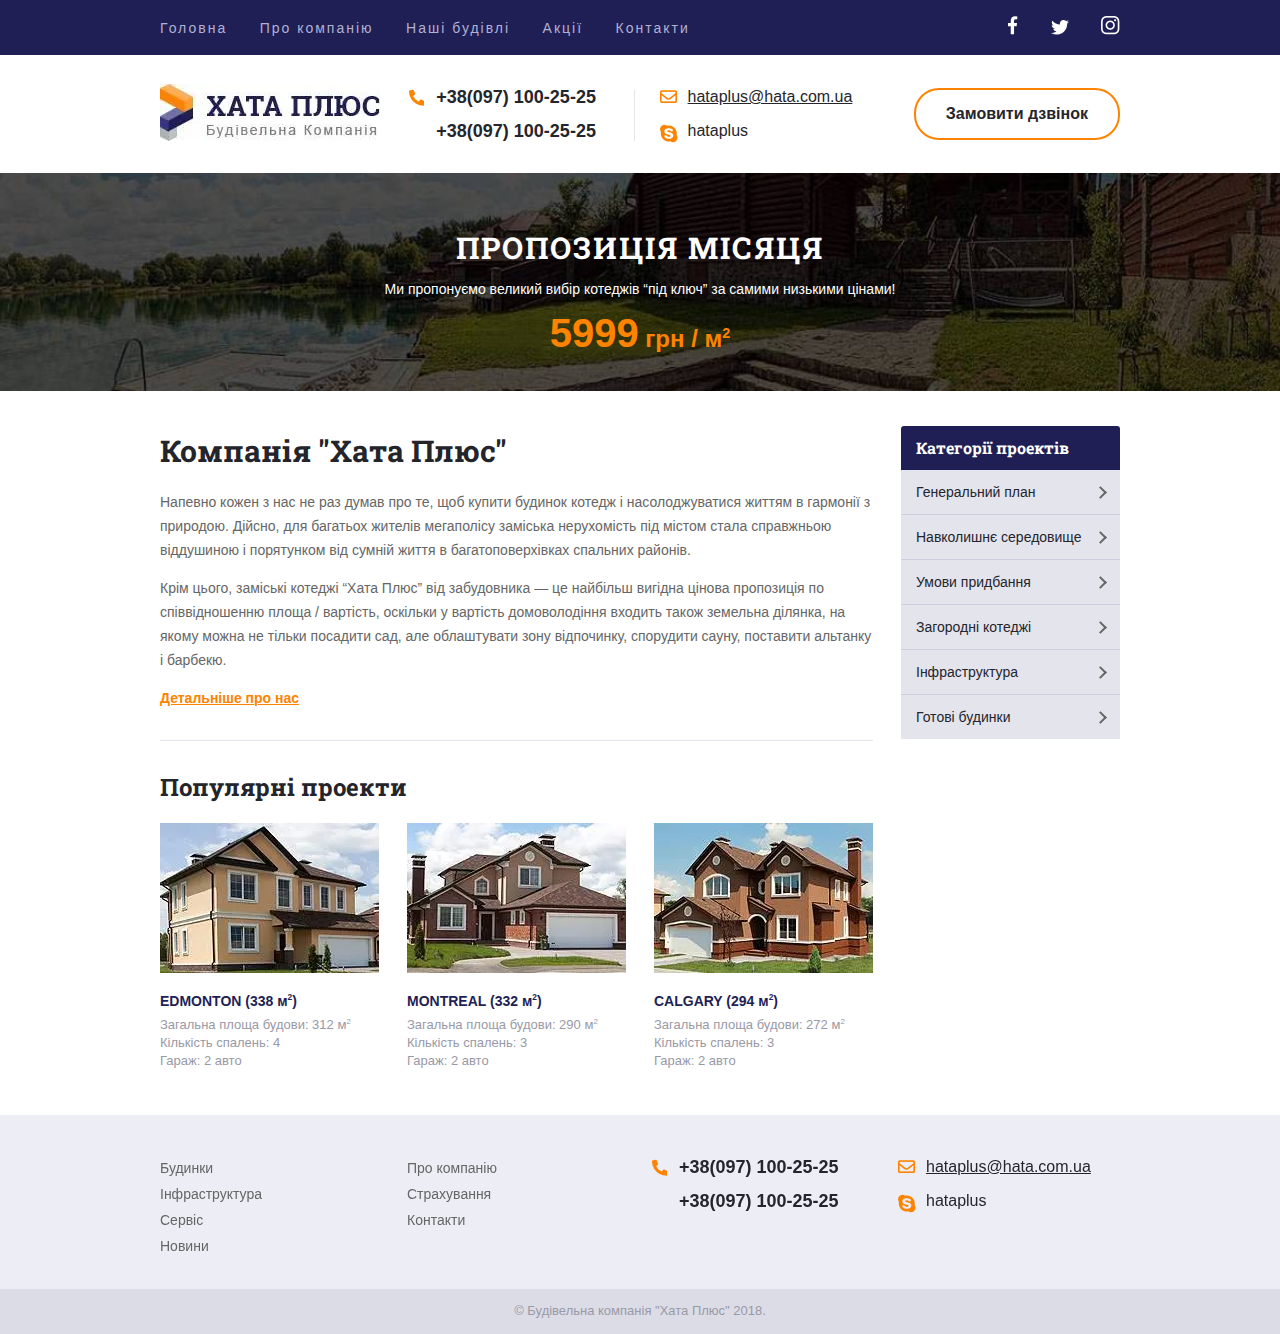
<file: index.html>
<!DOCTYPE html>
<html lang="uk">
<head>
    <meta charset="UTF-8">
    <meta http-equiv="X-UA-Compatible" content="IE=edge">
    <meta name="viewport" content="width=device-width, initial-scale=1.0">
    <title>Купити готові будинки в Компанії  Хата Плюс за проектами: - EDMOND, MONTREAL, CALGARY</title>
    <link rel="stylesheet" href="css/style-1.css">
</head>
<body>

    <header>
        <div class="header">
            <nav class="wrapper flex-between aic">
                <ul class="menu">
                    <li>
                        <a href="index.html">Головна</a>
                    </li>
                    <li>
                        <a href="#">Про компанію</a>
                    </li>
                    <li>
                        <a href="price-hata-02.html">Наші будівлі</a>
                    </li>
                    <li>
                        <a href="#">Акції</a>
                    </li>
                    <li>
                        <a href="contacts-hata-03.html">Контакти</a>
                    </li>
                </ul>
                <ul class="social">
                    <li><a href="#" class="fb"></a></li>
                    <li><a href="#" class="tw"></a></li>
                    <li><a href="#" class="in"></a></li>
                </ul>
            </nav>
        </div>
        
        <div class="wrapper row aic contact-info">
            <div class="logo column">
                <a href="index-hata.html">
                    <picture>
                        <source srcset="img/logo.webp" alt="">
                        <img src="img/logo.jpg" alt="Компания Хата Плюс">
                    </picture>
                </a>
            </div>
            <div class="phones column stick">
                <p><a class="tel icon" href="tel:+380971002525">+38(097) 100-25-25</a></p>
                <p><a class="" href="tel:+380971002525">+38(097) 100-25-25</a></p>
            </div>
            <div class="messendgers column">
                <p><a class="mail icon" href="mailto:hataplus@hata.com.ua">hataplus@hata.com.ua</a></p>
                <p><a class="skype icon" href="skype:hataplus">hataplus</a></p>
            </div>
            <div class="cta">
                <a class="cta" href="#">Замовити дзвінок</a>
            </div>
        </div>

        <div class="position">
             <div class="wrapper">
                <p class="prop-title">ПРОПОЗИЦІЯ МІСЯЦЯ</p>
                <p class="prop-text">Ми пропонуємо великий вибір котеджів “під ключ” за самими низькими цінами!</p>
                <p class="prop-cost"><span>5999</span> грн / м<sup>2</sup></p>
            </div>
        </div>
    </header>

    <main class="wrapper flex-between main">
        <div class="main-info main-widh-aside">
            <section class="content">
                <h1>Компанія "Хата Плюс"</h1>
                <p>Напевно кожен з нас не раз думав про те, щоб купити будинок котедж і насолоджуватися життям в гармонії з природою. Дійсно, для багатьох жителів мегаполісу заміська нерухомість під містом стала справжньою віддушиною і порятунком від сумній життя в багатоповерхівках спальних районів.</p> 
                <p>Крім цього, заміські котеджі “Хата Плюс” від забудовника — це найбільш вигідна цінова пропозиція по співвідношенню площа / вартість, оскільки у вартість домоволодіння входить також земельна ділянка, на якому можна не тільки посадити сад, але облаштувати зону відпочинку, спорудити сауну, поставити альтанку і барбекю.</p>
                <p><a href="#">Детальніше про нас</a></p>
            </section>
            <hr>
            <section class="popular-projects">
                <h2>Популярні проекти</h2>
                <div class="row">
                    <figure class="home">
                        <figcaption>
                            <a href="#"></a>
                            <picture>
                                <source srcset="img/home-edmonton.webp">
                                <img src="img/home-edmonton.jpg" alt="Компанія Хата Плюс пропонує будинки, що здудовані за проектом EDMOND">
                            </picture>
                            <h3><a href="#">EDMONTON <span>(338 м<sup>2</sup>)</span></a></h3>
                            <p>Загальна площа будови: 312 м<sup>2</sup></p>
                            <p>Кількість спалень: 4</p>
                            <p>Гараж: 2 авто</p>
                        </figcaption>
                    </figure>
                    <figure class="home">
                        <figcaption>
                            <a href="#"></a>
                            <picture>
                                <source srcset="img/home-montreal.webp">
                                <img src="img/home-montreal.jpg" alt="Компанія Хата Плюс пропонує будинки, що здудовані за проектом MONTREAL">
                            </picture>
                            <h3><a href="#">MONTREAL <span>(332 м<sup>2</sup>)</span></a></h3>
                            <p>Загальна площа будови: 290 м<sup>2</sup></p>
                            <p>Кількість спалень: 3</p> 
                            <p>Гараж: 2 авто</p>
                        </figcaption>
                    </figure>
                    <figure class="home">
                        <figcaption>
                            <a href="#"></a>
                            <picture>
                                <source srcset="img/home-calgary.webp">
                                <img src="img/home-calgary.jpg" alt="Компанія Хата Плюс пропонує будинки, що здудовані за проектом CALGARY">
                            </picture>
                            <h3><a href="#">CALGARY <span>(294 м<sup>2</sup>)</span></a></h3>
                            <p>Загальна площа будови: 272 м<sup>2</sup></p>
                            <p>Кількість спалень: 3</p>
                            <p>Гараж: 2 авто</p>
                        </figcaption>
                    </figure>
                </div>
            </section>
        </div>

        <aside class="sidebar">
            <nav class="aside-menu">
                <p>Категорії проектів</p>
                <ul class="button">
                    <li>
                        <a href="#">Генеральний план</a>
                    </li>
                    <li>
                        <a href="#">Навколишнє середовище</a>
                        <ul class="sub-menu">
                            <li>
                                <a href="#">Продані</a>
                            </li>
                            <li>
                                <a href="#">Заброньовані</a>
                            </li>
                            <li>
                                <a href="#">В процесі будівництва</a>
                            </li>
                        </ul>
                    </li>
                    <li>
                        <a href="#">Умови придбання</a>
                    </li>
                    <li>
                        <a href="#">Загородні котеджі</a>
                    </li>
                    <li>
                        <a href="#">Інфраструктура</a>
                    </li>
                    <li>
                        <a href="#">Готові будинки</a>
                    </li>
                </ul>
            </nav>
        </aside>
    </main>
        
    <footer>
        <div class="footer">
            <div class="wrapper">
                <div class="row">
                    <ul class="column footer-menu">
                        <li>
                            <a href="#">Будинки</a>
                        </li>
                        <li>
                            <a href="#">Інфраструктура</a>
                        </li>
                        <li>
                            <a href="#">Сервіс</a>
                        </li>
                        <li>
                            <a href="#">Новини</a>
                        </li>
                    </ul>

                    <ul class="column footer-menu">
                        <li>
                            <a class="" href="#">Про компанію</a>
                        </li>
                        <li>
                            <a class="" href="#">Страхування</a>
                        </li>
                        <li>
                            <a class="" href="#">Контакти</a>
                        </li>
                    </ul>
                    <div class="phones column">
                        <p><a class="tel icon" href="tel:+380971002525">+38(097) 100-25-25</a></p>
                        <p><a href="tel:+380971002525">+38(097) 100-25-25</a></p>
                    </div>
                    <div class="messendgers column">
                        <p><a class="mail icon" href="mailto:hataplus@hata.com.ua">hataplus@hata.com.ua</a></p>
                        <p><a class="skype icon" href="skype:hataplus">hataplus</a></p>
                    </div>
                </div>
            </div>
        </div>
    </footer>
    
    <div class="copy">
        <div class="wrapper">
            <p>&copy; Будівельна компанія "Хата Плюс" 2018.</p>
        </div>
    </div>
</body>
</html>
</file>
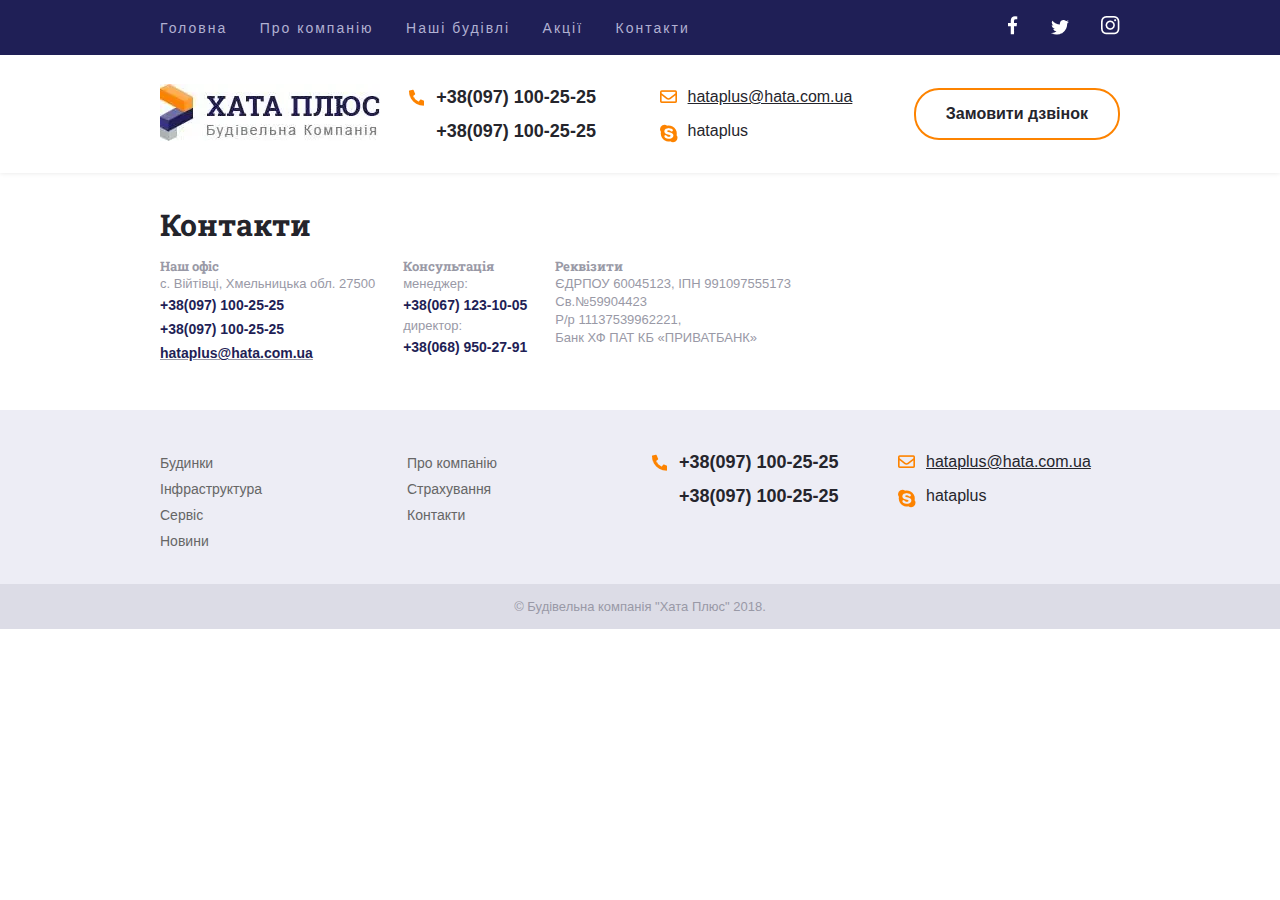
<file: contacts-hata-03.html>
<!DOCTYPE html>
<html lang="uk">
<head>
    <meta charset="UTF-8">
    <meta http-equiv="X-UA-Compatible" content="IE=edge">
    <meta name="viewport" content="width=device-width, initial-scale=1.0">
    <title>Document</title>
    <link rel="stylesheet" href="css/style-1.css">
    <link rel="stylesheet" href="css/table-2.css">
    <link rel="stylesheet" href="css/contacts-3.css">
</head>
<body>
    <header class="header-shadow">
        <div class="header">
            <nav class="wrapper flex-between aic">
                <ul class="menu">
                    <li>
                        <a href="index.html">Головна</a>
                    </li>
                    <li>
                        <a href="#">Про компанію</a>
                    </li>
                    <li>
                        <a href="price-hata-02.html">Наші будівлі</a>
                    </li>
                    <li>
                        <a href="#">Акції</a>
                    </li>
                    <li>
                        <a href="#">Контакти</a>
                    </li>
                </ul>
                <ul class="social">
                    <li><a href="#" class="fb"></a></li>
                    <li><a href="#" class="tw"></a></li>
                    <li><a href="#" class="in"></a></li>
                </ul>
            </nav>
        </div>
        <div class="wrapper row aic contact-info">
            <div class="logo column">
                <a href="index-hata.html">
                    <picture>
                        <source srcset="img/logo.webp" alt="">
                        <img src="img/logo.jpg" alt="Компанія Хата Плюс">
                    </picture>
                </a>
            </div>
            <div class="phones column">
                <p><a class="tel icon" href="tel:+380971002525">+38(097) 100-25-25</a></p>
                <p><a class="" href="tel:+380971002525">+38(097) 100-25-25</a></p>
            </div>
            <div class="messendgers column">
                <p><a class="mail icon" href="mailto:hataplus@hata.com.ua">hataplus@hata.com.ua</a></p>
                <p><a class="skype icon" href="skype:hataplus">hataplus</a></p>
            </div>
            <div class="cta">
                <a class="cta" href="#">Замовити дзвінок</a>
            </div>
        </div>
    </header>

    <main class="wrapper flex-between main">
        <div class="main-info">
            
            <section class="popular-projects">
                <h1 class="h1">Контакти</h1>
                <div class="row">
                    <div class="home contact">
                        <p class="hd">Наш офіс</p>
                        <p class="txt">с. Війтівці, Хмельницька обл. 27500</p>
                        <p class="tel"><a class="" href="tel:+380971002525">+38(097) 100-25-25</a></p>
                        <p class="tel"><a class="" href="tel:+380971002525">+38(097) 100-25-25</a></p>
                        <p class="mailto"><a class="" href="mailto:hataplus@hata.com.ua">hataplus@hata.com.ua</a></p>  
                    </div>
                    <div class="home contact">
                        <p class="hd">Консультація</p>
                        <p class="txt">менеджер:</p>
                        <p class="tel"><a class="" href="tel:+380671231005">+38(067) 123-10-05</a></p>
                        <p class="txt">директор:</p>
                        <p><a class="" href="tel:+380689502791">+38(068) 950-27-91</a></p>
                    </div>
                    <div class="home contact">
                        <p class="hd">Реквізити</p>
                        <p class="txt">ЄДРПОУ 60045123, ІПН 991097555173<br>Св.№59904423</p>
                        <p class="txt">Р/р 11137539962221,<br>Банк ХФ ПАТ КБ «ПРИВАТБАНК»</p>
                    </div>
                </div>
            </section>

        </div>
    </main>


    <footer>
        <div class="footer">
            <div class="wrapper">
                <div class="row">
                    <ul class="column footer-menu">
                        <li>
                            <a href="#">Будинки</a>
                        </li>
                        <li>
                            <a href="#">Інфраструктура</a>
                        </li>
                        <li>
                            <a href="#">Сервіс</a>
                        </li>
                        <li>
                            <a href="#">Новини</a>
                        </li>
                    </ul>

                    <ul class="column footer-menu">
                        <li>
                            <a class="" href="#">Про компанію</a>
                        </li>
                        <li>
                            <a class="" href="#">Страхування</a>
                        </li>
                        <li>
                            <a class="" href="#">Контакти</a>
                        </li>
                    </ul>
                    <div class="phones column">
                        <p><a class="tel icon" href="tel:+380971002525">+38(097) 100-25-25</a></p>
                        <p><a href="tel:+380971002525">+38(097) 100-25-25</a></p>
                    </div>
                    <div class="messendgers column">
                        <p><a class="mail icon" href="mailto:hataplus@hata.com.ua">hataplus@hata.com.ua</a></p>
                        <p><a class="skype icon" href="skype:hataplus">hataplus</a></p>
                    </div>
                </div>
            </div>
        </div>
    </footer>
    
    <div class="copy">
        <div class="wrapper">
            <p>&copy; Будівельна компанія "Хата Плюс" 2018.</p>
        </div>
    </div>
</body>
</html>
</file>
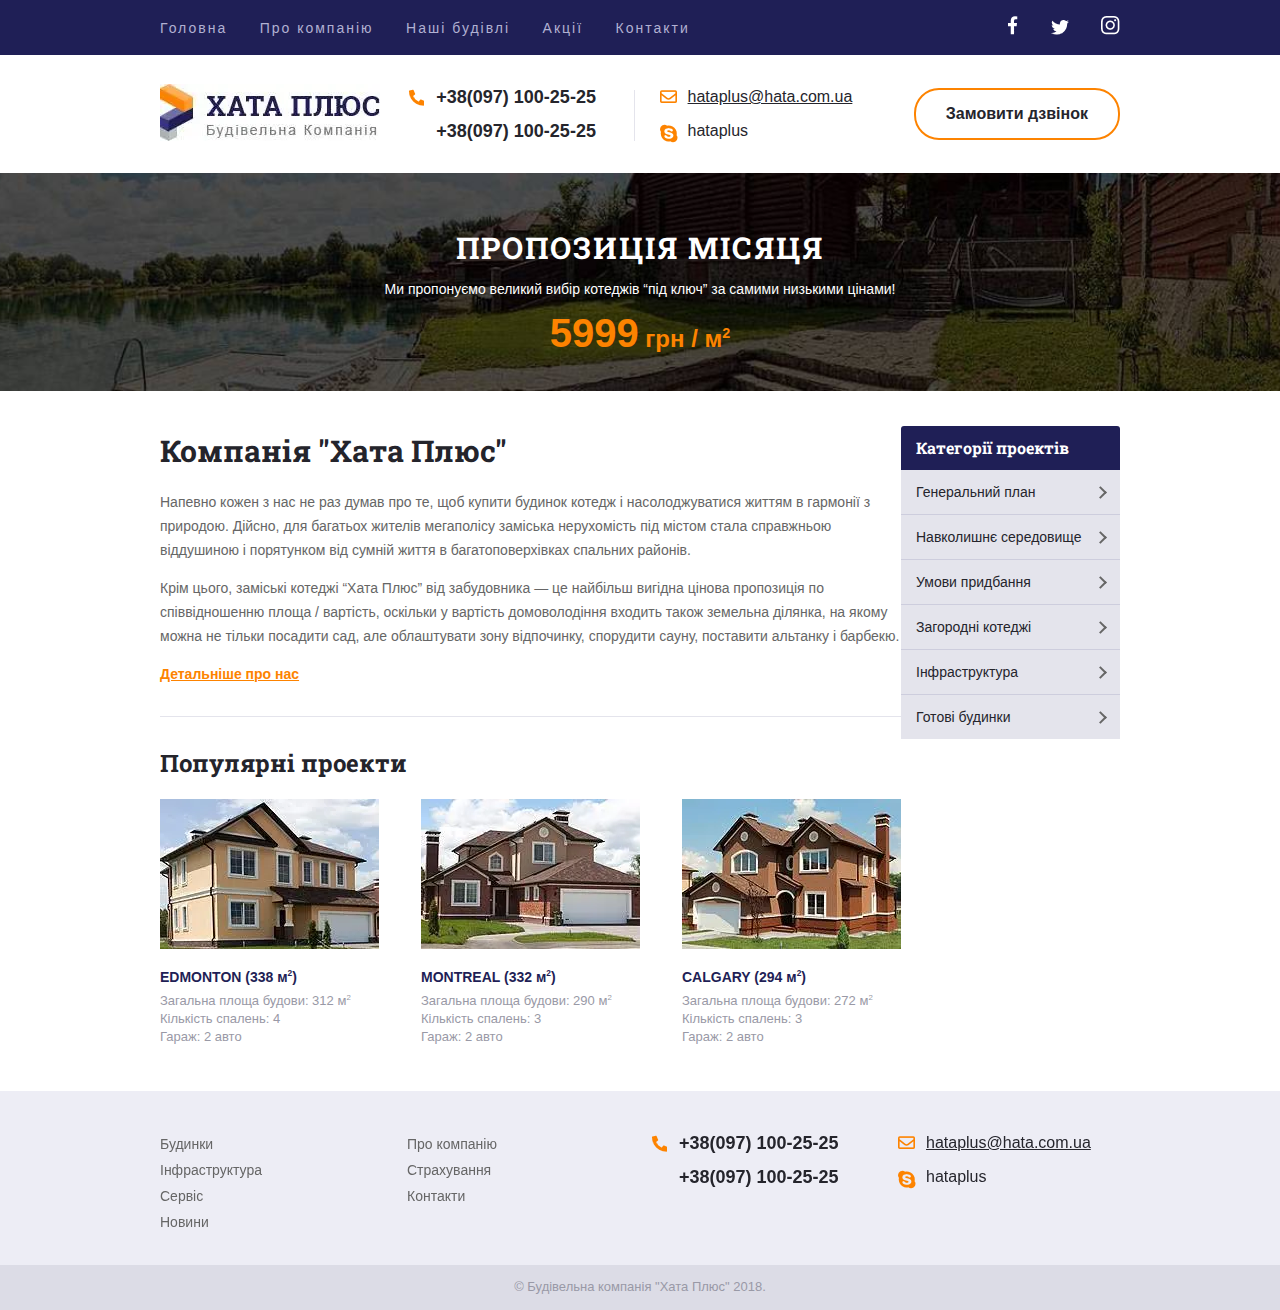
<file: index-hata.html>
<!DOCTYPE html>
<html lang="uk">
<head>
    <meta charset="UTF-8">
    <meta http-equiv="X-UA-Compatible" content="IE=edge">
    <meta name="viewport" content="width=device-width, initial-scale=1.0">
    <title>Всі бажаючі можуть притбати будинки в Компанії Хата Плюс, яка пропонує готові будинки за проектами: - EDMOND, MONTREAL, CALGARY</title>
    <link rel="stylesheet" href="css/style-1.css">
</head>
<body>

    <header>
        <div class="header">
            <nav class="wrapper flex-between aic">
                <ul class="menu">
                    <li>
                        <a href="#">Головна</a>
                    </li>
                    <li>
                        <a href="#">Про компанію</a>
                    </li>
                    <li>
                        <a href="#">Наші будівлі</a>
                    </li>
                    <li>
                        <a href="#">Акції</a>
                    </li>
                    <li>
                        <a href="#">Контакти</a>
                    </li>
                </ul>
                <ul class="social">
                    <li><a href="#" class="fb"></a></li>
                    <li><a href="#" class="tw"></a></li>
                    <li><a href="#" class="in"></a></li>
                </ul>
            </nav>
        </div>
        
        <div class="wrapper row aic contact-info">
            <div class="logo column">
                <a href="index-hata.html">
                    <picture>
                        <source srcset="img/logo.webp" alt="">
                        <img src="img/logo.jpg" alt="">
                    </picture>
                </a>
            </div>
            <div class="phones column stick">
                <p><a class="tel icon" href="tel:+380971002525">+38(097) 100-25-25</a></p>
                <p><a class="" href="tel:+380971002525">+38(097) 100-25-25</a></p>
            </div>
            <div class="messendgers column">
                <p><a class="mail icon" href="mailto:hataplus@hata.com.ua">hataplus@hata.com.ua</a></p>
                <p><a class="skype icon" href="skype:hataplus">hataplus</a></p>
            </div>
            <div class="cta">
                <a class="cta" href="#">Замовити дзвінок</a>
            </div>
        </div>

        <div class="position">
             <div class="wrapper">
                <p class="prop-title">ПРОПОЗИЦІЯ МІСЯЦЯ</p>
                <p class="prop-text">Ми пропонуємо великий вибір котеджів “під ключ” за самими низькими цінами!</p>
                <p class="prop-cost"><span>5999</span> грн / м<sup>2</sup></p>
            </div>
        </div>
    </header>

    <main class="wrapper flex-between main">
        <div class="main-info">
            <section class="content">
                <h1>Компанія "Хата Плюс"</h1>
                <p>Напевно кожен з нас не раз думав про те, щоб купити будинок котедж і насолоджуватися життям в гармонії з природою. Дійсно, для багатьох жителів мегаполісу заміська нерухомість під містом стала справжньою віддушиною і порятунком від сумній життя в багатоповерхівках спальних районів.</p> 
                <p>Крім цього, заміські котеджі “Хата Плюс” від забудовника — це найбільш вигідна цінова пропозиція по співвідношенню площа / вартість, оскільки у вартість домоволодіння входить також земельна ділянка, на якому можна не тільки посадити сад, але облаштувати зону відпочинку, спорудити сауну, поставити альтанку і барбекю.</p>
                <p><a href="#">Детальніше про нас</a></p>
            </section>
            <hr>
            <section class="popular-projects">
                <h2>Популярні проекти</h2>
                <div class="row">
                    <figure class="home">
                        <figcaption>
                            <a href="#"></a>
                            <picture>
                                <source srcset="img/home-edmonton.webp">
                                <img src="img/home-edmonton.jpg" alt="Компанія Хата Плюс пропонує будинки, що здудовані за проектом  EDMOND">
                            </picture>
                            <h3><a href="#">EDMONTON <span>(338 м<sup>2</sup>)</span></a></h3>
                            <p>Загальна площа будови: 312 м<sup>2</sup></p>
                            <p>Кількість спалень: 4</p>
                            <p>Гараж: 2 авто</p>
                        </figcaption>
                    </figure>
                    <figure class="home">
                        <figcaption>
                            <a href="#"></a>
                            <picture>
                                <source srcset="img/home-montreal.webp">
                                <img src="img/home-montreal.jpg" alt="Компанія Хата Плюс пропонує будинки, що здудовані за проектом  MONTREAL">
                            </picture>
                            <h3><a href="#">MONTREAL <span>(332 м<sup>2</sup>)</span></a></h3>
                            <p>Загальна площа будови: 290 м<sup>2</sup></p>
                            <p>Кількість спалень: 3</p> 
                            <p>Гараж: 2 авто</p>
                        </figcaption>
                    </figure>
                    <figure class="home">
                        <figcaption>
                            <a href="#"></a>
                            <picture>
                                <source srcset="img/home-calgary.webp">
                                <img src="img/home-calgary.jpg" alt="Компанія Хата Плюс пропонує будинки, що здудовані за проектом  CALGARY">
                            </picture>
                            <h3><a href="#">CALGARY <span>(294 м<sup>2</sup>)</span></a></h3>
                            <p>Загальна площа будови: 272 м<sup>2</sup></p>
                            <p>Кількість спалень: 3</p>
                            <p>Гараж: 2 авто</p>
                        </figcaption>
                    </figure>
                </div>
            </section>
        </div>

        <aside class="sidebar">
            <nav class="aside-menu">
                <p>Категорії проектів</p>
                <ul class="button">
                    <li>
                        <a href="#">Генеральний план</a>
                    </li>
                    <li>
                        <a href="#">Навколишнє середовище</a>
                        <ul class="sub-menu">
                            <li>
                                <a href="#">Продані</a>
                            </li>
                            <li>
                                <a href="#">Заброньовані</a>
                            </li>
                            <li>
                                <a href="#">В процесі будівництва</a>
                            </li>
                        </ul>
                    </li>
                    <li>
                        <a href="#">Умови придбання</a>
                    </li>
                    <li>
                        <a href="#">Загородні котеджі</a>
                    </li>
                    <li>
                        <a href="#">Інфраструктура</a>
                    </li>
                    <li>
                        <a href="#">Готові будинки</a>
                    </li>
                </ul>
            </nav>
        </aside>
    </main>
        
    <footer>
        <div class="footer">
            <div class="wrapper">
                <div class="row">
                    <ul class="column footer-menu">
                        <li>
                            <a href="#">Будинки</a>
                        </li>
                        <li>
                            <a href="#">Інфраструктура</a>
                        </li>
                        <li>
                            <a href="#">Сервіс</a>
                        </li>
                        <li>
                            <a href="#">Новини</a>
                        </li>
                    </ul>

                    <ul class="column footer-menu">
                        <li>
                            <a class="" href="#">Про компанію</a>
                        </li>
                        <li>
                            <a class="" href="#">Страхування</a>
                        </li>
                        <li>
                            <a class="" href="#">Контакти</a>
                        </li>
                    </ul>
                    <div class="phones column">
                        <p><a class="tel icon" href="tel:+380971002525">+38(097) 100-25-25</a></p>
                        <p><a href="tel:+380971002525">+38(097) 100-25-25</a></p>
                    </div>
                    <div class="messendgers column">
                        <p><a class="mail icon" href="mailto:hataplus@hata.com.ua">hataplus@hata.com.ua</a></p>
                        <p><a class="skype icon" href="skype:hataplus">hataplus</a></p>
                    </div>
                </div>
            </div>
        </div>
    </footer>
    
    <div class="copy">
        <div class="wrapper">
            <p>&copy; Будівельна компанія "Хата Плюс" 2018.</p>
        </div>
    </div>
</body>
</html>
</file>
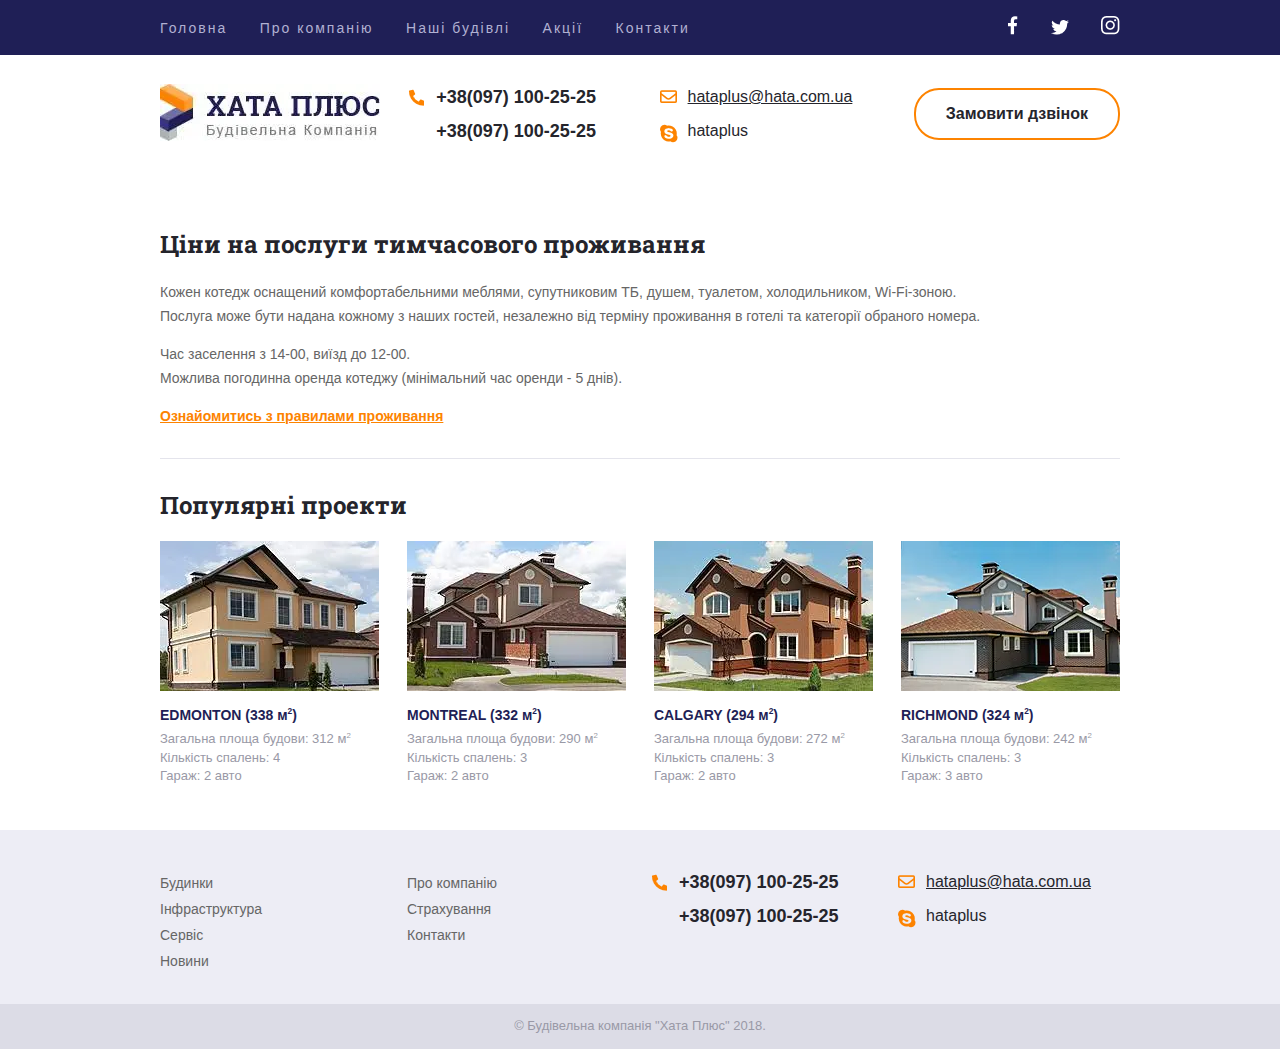
<file: index-price-hata-02.html>
<!DOCTYPE html>
<html lang="uk">
<head>
    <meta charset="UTF-8">
    <meta http-equiv="X-UA-Compatible" content="IE=edge">
    <meta name="viewport" content="width=device-width, initial-scale=1.0">
    <title>Document</title>
    <link rel="stylesheet" href="css/style-1.css">
</head>
<body>
    <header>
        <div class="header">
            <nav class="wrapper flex-between aic">
                <ul class="menu">
                    <li>
                        <a href="#">Головна</a>
                    </li>
                    <li>
                        <a href="#">Про компанію</a>
                    </li>
                    <li>
                        <a href="#">Наші будівлі</a>
                    </li>
                    <li>
                        <a href="#">Акції</a>
                    </li>
                    <li>
                        <a href="#">Контакти</a>
                    </li>
                </ul>
                <ul class="social">
                    <li><a href="#" class="fb"></a></li>
                    <li><a href="#" class="tw"></a></li>
                    <li><a href="#" class="in"></a></li>
                </ul>
            </nav>
        </div>
        <div class="wrapper row aic contact-info">
            <div class="logo column">
                <a href="index-hata.html">
                    <picture>
                        <source srcset="img/logo.webp" alt="">
                        <img src="img/logo.jpg" alt="">
                    </picture>
                </a>
            </div>
            <div class="phones column">
                <p><a class="tel icon" href="tel:+380971002525">+38(097) 100-25-25</a></p>
                <p><a class="" href="tel:+380971002525">+38(097) 100-25-25</a></p>
            </div>
            <div class="messendgers column">
                <p><a class="mail icon" href="mailto:hataplus@hata.com.ua">hataplus@hata.com.ua</a></p>
                <p><a class="skype icon" href="skype:hataplus">hataplus</a></p>
            </div>
            <div class="cta">
                <a class="cta" href="#">Замовити дзвінок</a>
            </div>
        </div>
    </header>

    <main class="wrapper flex-between main">
        <div class="main-info">
            <section class="content">
                <h2>Ціни на послуги тимчасового проживання</h2>
                <p>Кожен котедж оснащений комфортабельними меблями, супутниковим ТБ, душем, туалетом, холодильником, Wi-Fi-зоною.<br>Послуга може бути надана кожному з наших гостей, незалежно від терміну проживання в готелі та категорії обраного номера.</p> 
                <p>Час заселення з 14-00, виїзд до 12-00.<br>Можлива погодинна оренда котеджу (мінімальний час оренди - 5 днів).</p>
                <p><a href="#">Ознайомитись з правилами проживання</a></p>
            </section>
            <hr>
            <section class="popular-projects">
                <h2>Популярні проекти</h2>
                <div class="row">
                    <figure class="home">
                        <figcaption>
                            <picture>
                                <source srcset="img/home-edmonton.webp">
                                <img src="img/home-edmonton.jpg" alt="">
                            </picture>
                            <h3><a href="#">EDMONTON <span>(338 м<sup>2</sup>)</span></a></h3>
                            <p>Загальна площа будови: 312 м<sup>2</sup></p>
                            <p>Кількість спалень: 4</p>
                            <p>Гараж: 2 авто</p>
                        </figcaption>
                    </figure>
                    <figure class="home">
                        <figcaption>
                            <picture>
                                <source srcset="img/home-montreal.webp">
                                <img src="img/home-montreal.jpg" alt="">
                            </picture>
                            <h3><a href="#">MONTREAL <span>(332 м<sup>2</sup>)</span></a></h3>
                            <p>Загальна площа будови: 290 м<sup>2</sup></p>
                            <p>Кількість спалень: 3</p> 
                            <p>Гараж: 2 авто</p>
                        </figcaption>
                    </figure>
                    <figure class="home">
                        <figcaption>
                            <picture>
                                <source srcset="img/home-calgary.webp">
                                <img src="img/home-calgary.jpg" alt="">
                            </picture>
                            <h3><a href="#">CALGARY <span>(294 м<sup>2</sup>)</span></a></h3>
                            <p>Загальна площа будови: 272 м<sup>2</sup></p>
                            <p>Кількість спалень: 3</p>
                            <p>Гараж: 2 авто</p>
                        </figcaption>
                    </figure> 
                    <figure class="home">
                        <figcaption>
                            <picture>
                                <source srcset="img/home-richmond.webp">
                                <img src="img/home-richmond.jpg" alt="">
                            </picture>
                            <h3><a href="#">RICHMOND <span>(324 м<sup>2</sup>)</span></a></h3>
                            <p>Загальна площа будови: 242 м<sup>2</sup></p>
                            <p>Кількість спалень: 3</p>
                            <p>Гараж: 3 авто</p>
                        </figcaption>
                    </figure> 
                </div>
            </section>
        </div>
    </main>

    <footer>
        <div class="footer">
            <div class="wrapper">
                <div class="row">
                    <ul class="column footer-menu">
                        <li>
                            <a href="#">Будинки</a>
                        </li>
                        <li>
                            <a href="#">Інфраструктура</a>
                        </li>
                        <li>
                            <a href="#">Сервіс</a>
                        </li>
                        <li>
                            <a href="#">Новини</a>
                        </li>
                    </ul>

                    <ul class="column footer-menu">
                        <li>
                            <a class="" href="#">Про компанію</a>
                        </li>
                        <li>
                            <a class="" href="#">Страхування</a>
                        </li>
                        <li>
                            <a class="" href="#">Контакти</a>
                        </li>
                    </ul>
                    <div class="phones column">
                        <p><a class="tel icon" href="tel:+380971002525">+38(097) 100-25-25</a></p>
                        <p><a href="tel:+380971002525">+38(097) 100-25-25</a></p>
                    </div>
                    <div class="messendgers column">
                        <p><a class="mail icon" href="mailto:hataplus@hata.com.ua">hataplus@hata.com.ua</a></p>
                        <p><a class="skype icon" href="skype:hataplus">hataplus</a></p>
                    </div>
                </div>
            </div>
        </div>
    </footer>
    
    <div class="copy">
        <div class="wrapper">
            <p>&copy; Будівельна компанія "Хата Плюс" 2018.</p>
        </div>
    </div>
</body>
</html>
</file>
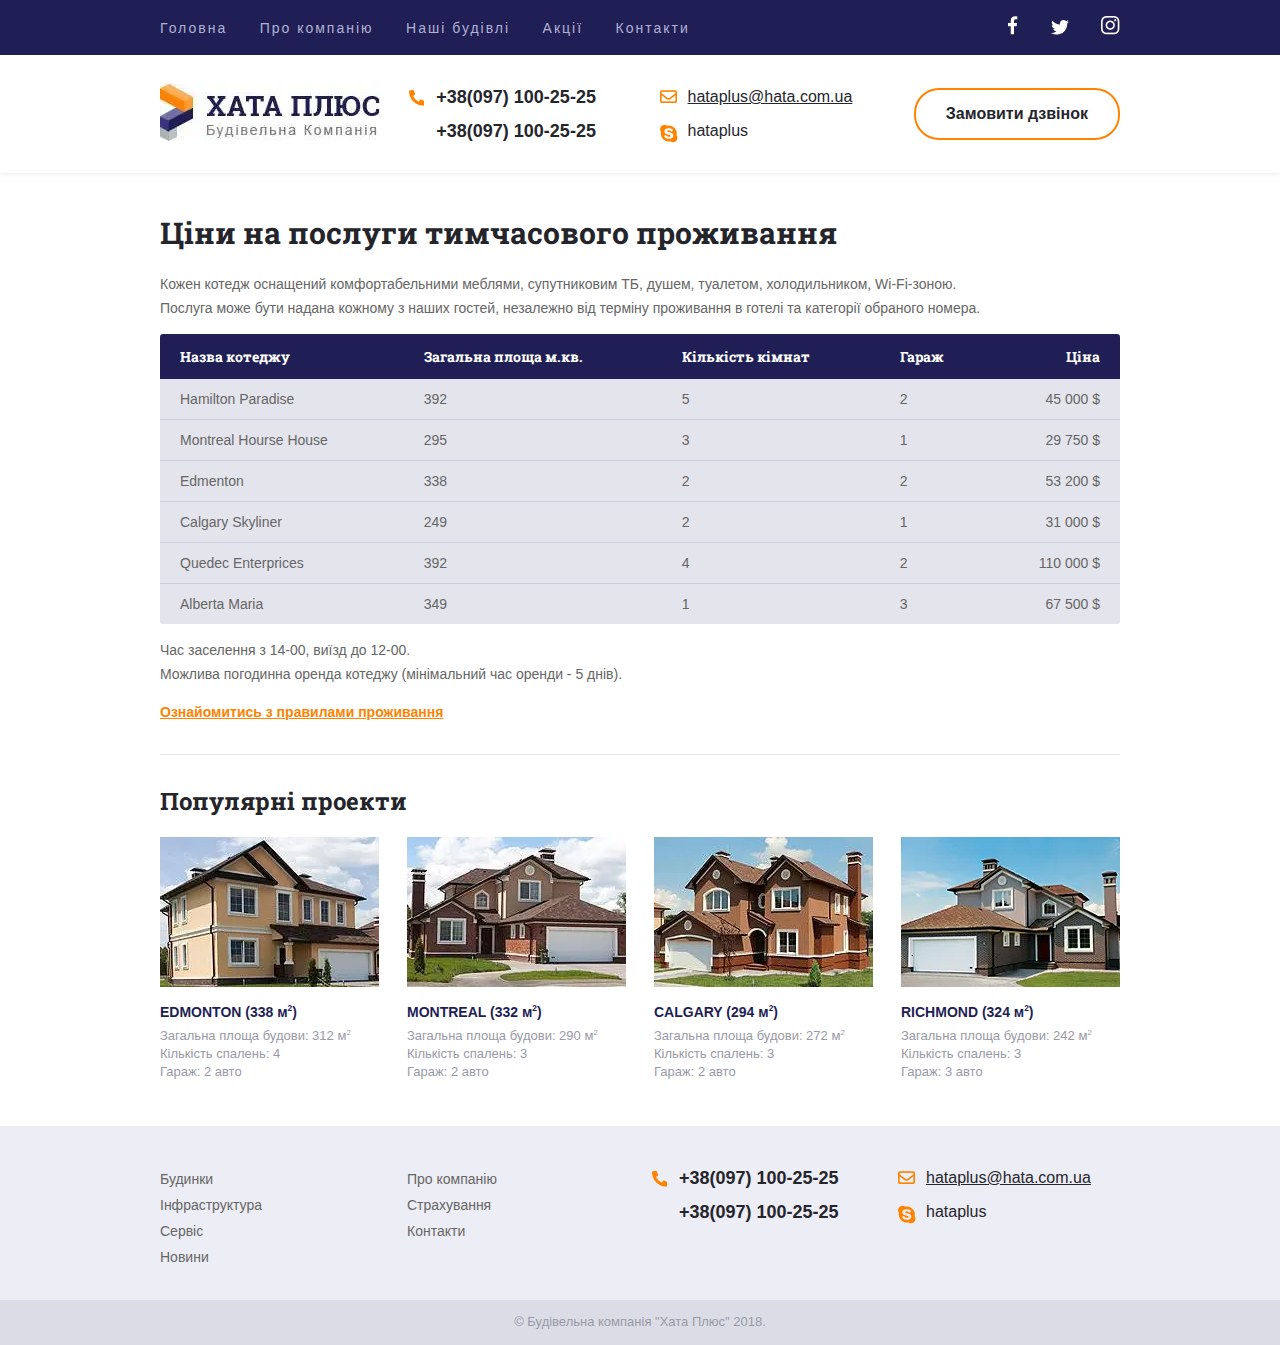
<file: price-hata-02.html>
<!DOCTYPE html>
<html lang="uk">
<head>
    <meta charset="UTF-8">
    <meta http-equiv="X-UA-Compatible" content="IE=edge">
    <meta name="viewport" content="width=device-width, initial-scale=1.0">
    <title>Ціни на готові будинки від Компанії Хата Плюс</title>
    <link rel="stylesheet" href="css/style-1.css">
    <link rel="stylesheet" href="css/table-2.css">
</head>
<body>
    <header class="header-shadow">
        <div class="header">
            <nav class="wrapper flex-between aic">
                <ul class="menu">
                    <li>
                        <a href="index.html">Головна</a>
                    </li>
                    <li>
                        <a href="#">Про компанію</a>
                    </li>
                    <li>
                        <a href="price-hata-02.html">Наші будівлі</a>
                    </li>
                    <li>
                        <a href="#">Акції</a>
                    </li>
                    <li>
                        <a href="contacts-hata-03.html">Контакти</a>
                    </li>
                </ul>
                <ul class="social">
                    <li><a href="#" class="fb"></a></li>
                    <li><a href="#" class="tw"></a></li>
                    <li><a href="#" class="in"></a></li>
                </ul>
            </nav>
        </div>
        <div class="wrapper row aic contact-info">
            <div class="logo column">
                <a href="index-hata.html">
                    <picture>
                        <source srcset="img/logo.webp" alt="">
                        <img src="img/logo.jpg" alt="Компанія Хата Плюс">
                    </picture>
                </a>
            </div>
            <div class="phones column">
                <p><a class="tel icon" href="tel:+380971002525">+38(097) 100-25-25</a></p>
                <p><a class="" href="tel:+380971002525">+38(097) 100-25-25</a></p>
            </div>
            <div class="messendgers column">
                <p><a class="mail icon" href="mailto:hataplus@hata.com.ua">hataplus@hata.com.ua</a></p>
                <p><a class="skype icon" href="skype:hataplus">hataplus</a></p>
            </div>
            <div class="cta">
                <a class="cta" href="#">Замовити дзвінок</a>
            </div>
        </div>
    </header>

    <main class="wrapper flex-between main">
        <div class="main-info">
            <section class="content">
                <h1>Ціни на послуги тимчасового проживання</h1>
                <p>Кожен котедж оснащений комфортабельними меблями, супутниковим ТБ, душем, туалетом, холодильником, Wi-Fi-зоною.<br>
                   Послуга може бути надана кожному з наших гостей, незалежно від терміну проживання в готелі та категорії обраного номера.</p>
                <div class="table-wrap">
                    <table>
                        <thead>
                            <tr>
                                <th>Назва котеджу</th>
                                <th>Загальна площа м.кв.</th>
                                <th>Кількість кімнат</th>
                                <th>Гараж</th>
                                <th>Ціна</th>
                            </tr>
                        </thead>
                        <tbody>
                            <tr>
                                <td>Hamilton Paradise</td>
                                <td>392</td>
                                <td>5</td>
                                <td>2</td>
                                <td>45 000 $</td>
                            </tr>
                            <tr>
                                <td>Montreal Hourse House</td>
                                <td>295</td>
                                <td>3</td>
                                <td>1</td>
                                <td>29 750 $</td>
                            </tr>
                            <tr>
                                <td>Edmenton</td>
                                <td>338</td>
                                <td>2</td>
                                <td>2</td>
                                <td>53 200 $</td>
                            </tr>
                            <tr>
                                <td>Calgary Skyliner</td>
                                <td>249</td>
                                <td>2</td>
                                <td>1</td>
                                <td>31 000 $</td>
                            </tr>
                            <tr>
                                <td>Quedec Enterprices</td>
                                <td>392</td>
                                <td>4</td>
                                <td>2</td>
                                <td>110 000 $</td>
                            </tr>
                            <tr>
                                <td>Alberta Maria</td>
                                <td>349</td>
                                <td>1</td>
                                <td>3</td>
                                <td>67 500 $</td>
                            </tr>
                        </tbody>
                    </table>
                </div> 
                <p>Час заселення з 14-00, виїзд до 12-00.<br>
                   Можлива погодинна оренда котеджу (мінімальний час оренди - 5 днів).</p>
                <p><a href="#">Ознайомитись з правилами проживання</a></p>
            </section>
            <hr>
            <section class="popular-projects">
                <h2>Популярні проекти</h2>
                <div class="row">
                    <figure class="home">
                        <figcaption>
                            <picture>
                                <source srcset="img/home-edmonton.webp">
                                <img src="img/home-edmonton.jpg" alt="Проект EDMONTON. Забудовник Компанія Хата Плю">
                            </picture>
                            <h3><a href="#">EDMONTON <span>(338 м<sup>2</sup>)</span></a></h3>
                            <p>Загальна площа будови: 312 м<sup>2</sup></p>
                            <p>Кількість спалень: 4</p>
                            <p>Гараж: 2 авто</p>
                        </figcaption>
                    </figure>
                    <figure class="home">
                        <figcaption>
                            <picture>
                                <source srcset="img/home-montreal.webp">
                                <img src="img/home-montreal.jpg" alt="Проект MONTREAL. Забудовник Компанія Хата Плюс">
                            </picture>
                            <h3><a href="#">MONTREAL <span>(332 м<sup>2</sup>)</span></a></h3>
                            <p>Загальна площа будови: 290 м<sup>2</sup></p>
                            <p>Кількість спалень: 3</p> 
                            <p>Гараж: 2 авто</p>
                        </figcaption>
                    </figure>
                    <figure class="home">
                        <figcaption>
                            <picture>
                                <source srcset="img/home-calgary.webp">
                                <img src="img/home-calgary.jpg" alt="Проект CALGARY. Забудовник Компанія Хата Плюс">
                            </picture>
                            <h3><a href="#">CALGARY <span>(294 м<sup>2</sup>)</span></a></h3>
                            <p>Загальна площа будови: 272 м<sup>2</sup></p>
                            <p>Кількість спалень: 3</p>
                            <p>Гараж: 2 авто</p>
                        </figcaption>
                    </figure> 
                    <figure class="home">
                        <figcaption>
                            <picture>
                                <source srcset="img/home-richmond.webp">
                                <img src="img/home-richmond.jpg" alt="Проект RICHMOND. Забудовник Компанія Хата Плюс">
                            </picture>
                            <h3><a href="#">RICHMOND <span>(324 м<sup>2</sup>)</span></a></h3>
                            <p>Загальна площа будови: 242 м<sup>2</sup></p>
                            <p>Кількість спалень: 3</p>
                            <p>Гараж: 3 авто</p>
                        </figcaption>
                    </figure> 
                </div>
            </section>
        </div>
    </main>

    <footer>
        <div class="footer">
            <div class="wrapper">
                <div class="row">
                    <ul class="column footer-menu">
                        <li>
                            <a href="#">Будинки</a>
                        </li>
                        <li>
                            <a href="#">Інфраструктура</a>
                        </li>
                        <li>
                            <a href="#">Сервіс</a>
                        </li>
                        <li>
                            <a href="#">Новини</a>
                        </li>
                    </ul>

                    <ul class="column footer-menu">
                        <li>
                            <a class="" href="#">Про компанію</a>
                        </li>
                        <li>
                            <a class="" href="#">Страхування</a>
                        </li>
                        <li>
                            <a class="" href="#">Контакти</a>
                        </li>
                    </ul>
                    <div class="phones column">
                        <p><a class="tel icon" href="tel:+380971002525">+38(097) 100-25-25</a></p>
                        <p><a href="tel:+380971002525">+38(097) 100-25-25</a></p>
                    </div>
                    <div class="messendgers column">
                        <p><a class="mail icon" href="mailto:hataplus@hata.com.ua">hataplus@hata.com.ua</a></p>
                        <p><a class="skype icon" href="skype:hataplus">hataplus</a></p>
                    </div>
                </div>
            </div>
        </div>
    </footer>
    
    <div class="copy">
        <div class="wrapper">
            <p>&copy; Будівельна компанія "Хата Плюс" 2018.</p>
        </div>
    </div>
</body>
</html>
</file>
<file: css/style-1.css>
@font-face {
    font-family: 'Roboto Slab';
    src: url('../fonts/RobotoSlab-Bold.eot');
    src: url('../fonts/RobotoSlab-Bold.eot?#iefix') format('embedded-opentype'),
         url('../fonts/RobotoSlab-Bold.woff2') format('woff2'),
         url('../fonts/RobotoSlab-Bold.woff') format('woff'),
         url('../fonts/RobotoSlab-Bold.ttf') format('truetype');
    font-weight: bold;
    font-style: normal;
    font-display: swap;
}

body {
    margin: 0;
    font-family: "Arial", sans-serif;
}

sup {
    font-size: 0.6em;
}

hr {
    margin: 30px 0;
    border: none;
    border-top: 1px solid #e4e4ec;
}

a {
    position: relative;
}

.wrapper {
    margin: 0 auto;
    max-width: 960px;
}

.flex-between {
    display: flex;
    justify-content: space-between;
}

.contact-info {
    padding: 20px 0;
}

.row {
    display: flex;
    justify-content: space-between;
    flex-wrap: wrap;
    column-gap: 28px;
    row-gap: 28px;
}

.column {
    width: 219px;
    box-sizing: border-box;
}

.aic {
    align-items: center;
}

.header-shadow {
    box-shadow: 0 0 5px rgba(0,0,0,0.1);
}

.header {
    padding: 15.5px 0;
    background-color: #1f1f56;
}

.header ul {
    margin: 0 -14px;
    padding-left: 0;
    list-style: none;
}

.header li {
    display: inline-block;
    margin: 0 14px;
}

.menu a {
    font-size: 14px;
    letter-spacing: 2px;
    line-height: 24px;
    color: #b1b1d2;
    text-decoration: none;
    transition: all .5s ease;
}

.menu a:hover {
    color: #fd8300;
}

.social a {
    display: block;
    background: url(../img/sprite.png) no-repeat;
    transition: all .5s ease;
}

a.fb {
    width: 10px;
    height: 19px;
    background-position: 0 0;
}

a.fb:hover {
    background-position: 0 -21px;
}

a.in {
    width: 19px;
    height: 19px;
    background-position: -12px 0;
}

a.in:hover {
    background-position: -12px -21px;
}

a.tw {
    width: 18px;
    height: 15px;
    background-position: -33px 0;
}

a.tw:hover {
    background-position: -33px -21px;
}

.phones p,
.messendgers p {
    margin: 10px 0;
    padding-left: 25px;
}

.phones a {
    font: bold 18px/24px Arial;
    color: #25252c;
    text-decoration: none;
}

.icon:before {
    content: "";
    position: absolute;
    left: -28px;
    top: 2px;
}

.tel:before {
    width: 16px;
    height: 17px;
    background: url(../img/sprite.png) no-repeat -53px 0;
}

.mail:before {
    width: 17px;
    height: 13px;
    background: url(../img/sprite.png) no-repeat -72px 0;
}

.skype:before {
    width: 18px;
    height: 19px;
    background: url(../img/sprite.png) no-repeat -91px 0;
}

.stick {
    position: relative;
}

.stick:before {
    content: "";
    position: absolute;
    right: -5px;
    top: 15px;
    width: 1px;
    height: 51px;
    background-color: #e4e4ec;
}

.messendgers a {
    font-size: 16px;
    line-height: 24px;
    color: #25252c;
}

.skype {
    text-decoration: none;
}

.cta {
    text-align: right;
}

.cta a {
    display: inline-block;
    padding: 12px 30px;
    font-size: 16px;
    line-height: 24px;
    text-decoration: none;
    color: #25252c;
    font-weight: bold;
    border: 2px solid #fd8300;
    border-radius: 25px;
    transition: all .25 ease;
}

.cta a:hover {
    color:#fff;
    background-color: #fd8300;
}

.position {
    padding: 55px 0 35px;
    background: url(../img/background.jpg) center/cover;
}

.position p {
    margin: 0;
}

p.prop-title {
    text-align: center;
    color:#fff;
    letter-spacing: 2px;
    text-transform: uppercase;
    font: 700 30px "Roboto Slab";
}

p.prop-text {
    text-align: center;
    margin: 10px 0;
    font-size: 14px;
    line-height: 24px;
    color:#fff;
}

p.prop-cost {
    text-align: center;
    font-size: 24px;
    color: #fd8300;
    font-weight: bold;
}

.prop-cost span {
    font-size: 40px;
}

.main {
   padding: 35px 0 45px; 
}

.main-widh-aside {
    /*margin: 0;
    box-sizing: border-box;*/
    max-width: 713px;
    /*max-height: max-content;*/
}

.main-info h1,
.main-info h2 {
    color: #24242b;
    font-family: "Roboto Slab";
}

.main-info h1 {
    margin-top: 5px;
    font-size: 30px;
}

.main-info h2 {
    font-size: 24px;
}

.main-info a {
    font-size: 14px;
    line-height: 24px;
    color: #1f1f56;
    font-weight: bold;
}

.main-info a:hover {
    color: #fd8300;
    text-decoration: none;
}

.content p {
    font-size: 14px;
    line-height: 24px;
    color: #666;
}

.content a {
    color: #fd8300;                                                                                                                                                         
}

.home {
    position: relative;
    margin: 0;
}

.home a {
    text-decoration: none;
    width: 100%;
    height: 100%;
}

.home a:hover ~ h3 {
    text-decoration: underline;
}

.home h3 {
    margin: 5px 0 0;
    text-transform: uppercase;
    font-size: 14px;
    line-height: 24px;
    color: #1f1f56;
}

.home h3 span {
    text-transform: lowercase;
}

.home p {
    margin: 0;
    font-size: 13px;
    line-height: 18px;
    color: #9999a6;
}

.sidebar {
    min-width: 219px;
}

.aside-menu {
    position: sticky;
    top: 35px;
}

.aside-menu p {
    margin: 0;
    padding: 10px 15px;
    color: #fff;
    font: 700 16px/1.5em "Roboto Slab";
    border-radius: 3px 3px 0 0;
    background-color: #1f1f56;
}

.aside-menu ul {
    margin: 0;
    padding: 0;
    list-style: none;
}

.aside-menu a {
    display: block;
    padding: 10px 15px;
    text-decoration: none;
    font-size: 14px;
    line-height: 24px;
    color: #25252c;
    background-color: #e4e4ec;
}

.aside-menu > ul > li + li > a {
    border-top: 1px solid #cdcddd;
}

.aside-menu > ul > li:hover > a {
    color: #fff;
    background-color: #fd8300;
}

.aside-menu > ul > li > a:before {
    content: "";
    position: absolute;
    right: 15px;
    top: 18px;
    width: 7px;
    height: 7px;
    border-right: 2px solid #666;
    border-bottom: 2px solid #666;
    transform: rotate(-45deg);
    transition: all .5s ease;
}

.aside-menu > ul > li:hover > a:before {
    top: 16px;
    border-color: #fff;
    transform: rotate(45deg);
}

.aside-menu li:hover .sub-menu {
    display: block;
}

.sub-menu {
    display: none;
}

.sub-menu a {
    padding-left: 30px;
    color: #666;
}

 .sub-menu a:hover {
     background-color: #cecedd;
 }                                                          

footer {
    padding: 30px 0 20px;
    background-color: #ededf5;
}

.footer-menu {
    margin: 10px 0;
    padding: 0;
    list-style: none;
}

.footer-menu a {
    text-decoration: none;
    font-size: 14px;
    line-height: 26px;
    color: #666;
}

.footer-menu a:hover {
    text-decoration: underline;
    color: #fd8300;
}

.copy {
    display: flex;
    text-align: center;
    font-size: 13px;
    line-height: 18px;
    color: #9999a6;
    background-color: #dcdce6;
}

.copy p {
    margin: 0;
    padding: 13.5px 0;
}
</file>
<file: css/table-2.css>
.table-wrap {

}

.table-wrap table {
    width: 100%;
    border-collapse: collapse;
    border-radius: 3px;
    overflow: hidden;
}

.table-wrap thead {
    color: #fff;
    background-color: #1f1f56;
}

.table-wrap th {
    padding: 13px 20px;
    text-align: left;
    font: 14px "Roboto Slab";
}

.table-wrap th:last-child,
.table-wrap td:last-child {
    text-align: right;
}

.table-wrap td {
    padding: 12px 20px;
    font-size: 14px;
    color: #666;
    background-color: #e4e4ec;
}

.table-wrap tbody tr+tr {
    border-top: 1px solid #cdcddd;
}

.table-wrap tbody tr:hover td {
    color: #fff;
    background-color: #fd8300;
    cursor: pointer;
}
</file>
<file: css/contacts-3.css>
.h1 {
    font-size: 24px;
    line-height: 24px;
    color: #24242b;
    font-weight: 700;
    font-family: "Roboto Slab";
}

.hd {
    font-size: 14px;
    line-height: 24px;
    color: #24242b;
    font-weight: 700;
    font-family: "Roboto Slab";
}

.txt {
    font-size: 14px;
    line-height: 21px;
    color: #666666;
    font-family: "Arial";
}

.tel  {
    font-size: 18px;
    line-height: 24px;
    color: #25252c;
    font-weight: bold;
    font-family: "Arial";
}

.mailto {
    font-size: 16px;
    line-height: 24px;
    text-decoration: underline;
    color: #25252c;
    font-family: "Arial";
}
</file>
